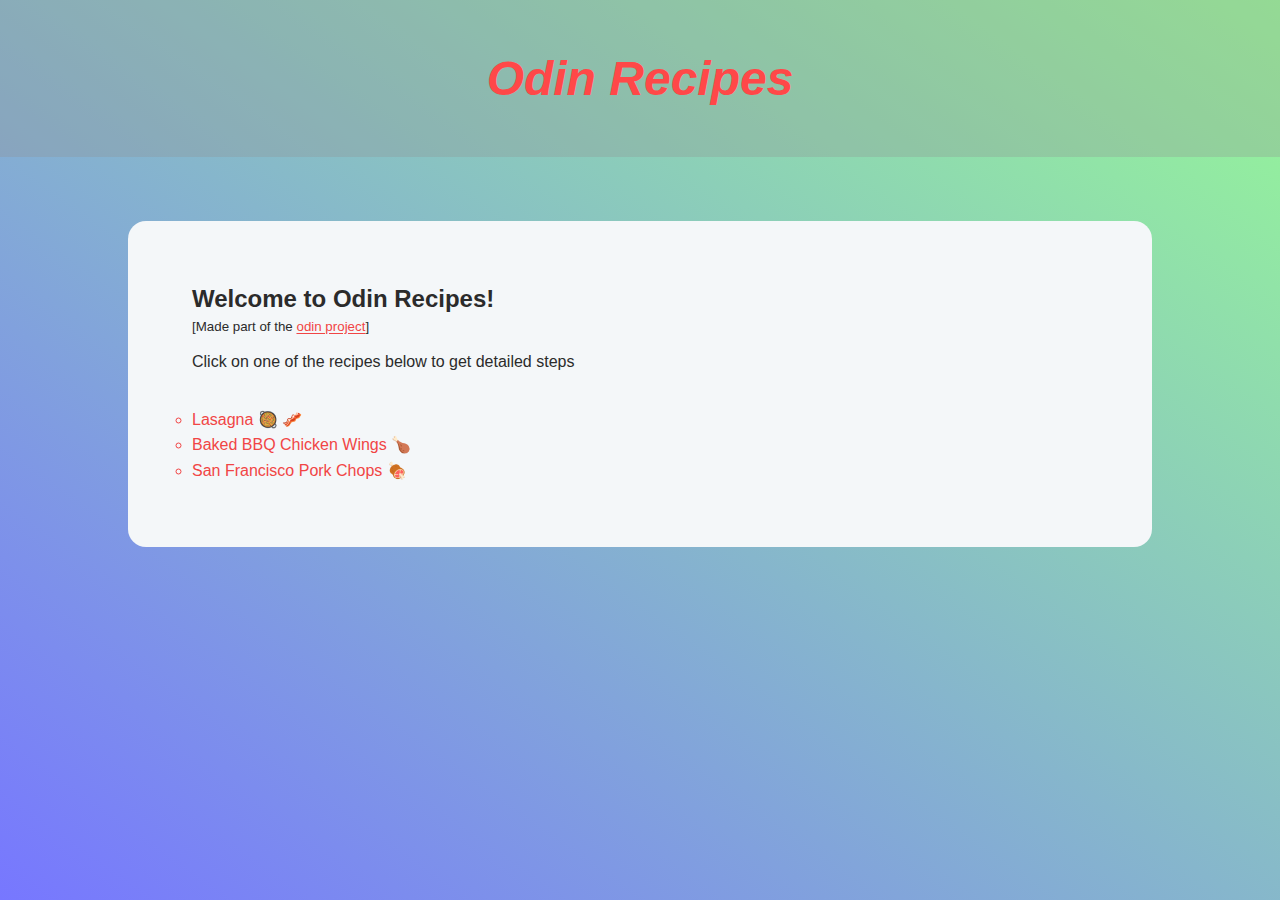
<file: index.html>
<!DOCTYPE html>
<html lang="en">
<head>
    <meta charset="UTF-8">
    <meta http-equiv="X-UA-Compatible" content="IE=edge">
    <meta name="viewport" content="width=device-width, initial-scale=1.0">
    <title>Odin Recipes</title>
    <link type="text/css" rel="stylesheet" href="style.css"/>
</head>
<body>
    <header><h1>Odin Recipes</h1></header>
    
    <div class="card">
        <h2>Welcome to Odin Recipes!</h2>
        <sub>[Made part of the <a href="https://www.theodinproject.com/paths/foundations/courses/foundations/lessons/recipes">odin project</a>]</sub>
        <br /><br />
        <p>Click on one of the recipes below to get detailed steps</p>
        
        <br /><br />
        <ul>
            <li>
                <a href="recipes/lasagna.html">Lasagna 🥘 🥓</a>
            </li>
            <li>
                <a href="recipes/chicken-wings.html">Baked BBQ Chicken Wings 🍗</a>
            </li>
            <li>
                <a href="recipes/pork-chops.html">San Francisco Pork Chops 🍖</a>
            </li>
        </ul>            
    </div>


</body>
</html>
</file>
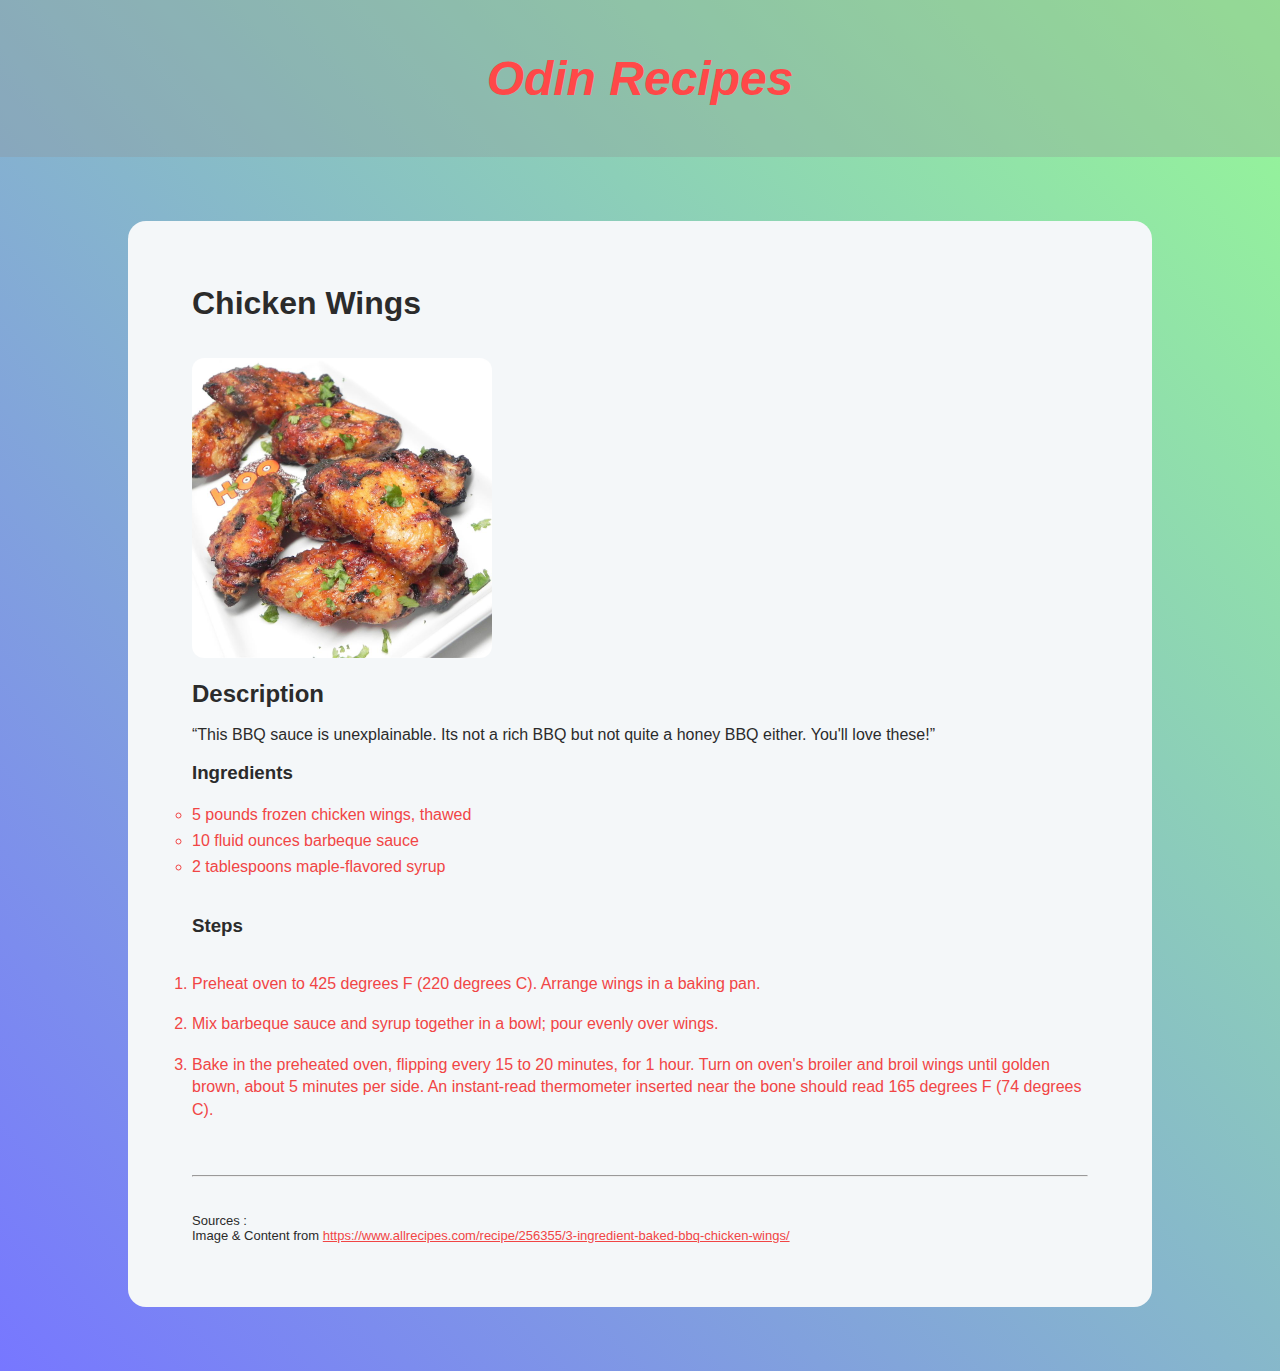
<file: recipes/chicken-wings.html>
<!DOCTYPE html>
<html lang="en">
<head>
    <meta charset="UTF-8">
    <meta http-equiv="X-UA-Compatible" content="IE=edge">
    <meta name="viewport" content="width=device-width, initial-scale=1.0">
    <title>Chicken Wings - Recipe</title>
    <link type="text/css" rel="stylesheet" href="../style.css"/>
</head>
<body>
    
    <header><h1>Odin Recipes</h1></header>
    
    <div class="card">
        <h1>Chicken Wings</h1>
        <br /><br />
        <img src="chicken-wings-photo.jpeg" alt="Photo of Chicken Wings" width="200px" height="300px"/>
        <br /><br />
        <h2>Description</h2>
        <br />
        <q>This BBQ sauce is unexplainable. Its not a rich BBQ but not quite a honey BBQ either. You'll love these!</q>
        <br /><br />
        <h3>Ingredients</h3>
        <br />
        <ul>
            <li>5 pounds frozen chicken wings, thawed</li>
            <li>10 fluid ounces barbeque sauce</li>
            <li>2 tablespoons maple-flavored syrup</li>
        </ul>            
        
        <br /><br />
        <h3>Steps</h3>
        <br />
        
        <ol>
            <li>Preheat oven to 425 degrees F (220 degrees C). Arrange wings in a baking pan.</li>
            <li>Mix barbeque sauce and syrup together in a bowl; pour evenly over wings.</li>
            <li>Bake in the preheated oven, flipping every 15 to 20 minutes, for 1 hour. Turn on oven's broiler and broil wings until golden brown, about 5 minutes per side. An instant-read thermometer inserted near the bone should read 165 degrees F (74 degrees C).</li>
        </ol>
        
        <br /><br />
        <hr />
        <br /><br />
        
            <footer>
                Sources :
                <br />
                Image & Content from <a href="https://www.allrecipes.com/recipe/256355/3-ingredient-baked-bbq-chicken-wings/">https://www.allrecipes.com/recipe/256355/3-ingredient-baked-bbq-chicken-wings/</a>

            </footer>
    </div>



</body>
</html>
</file>
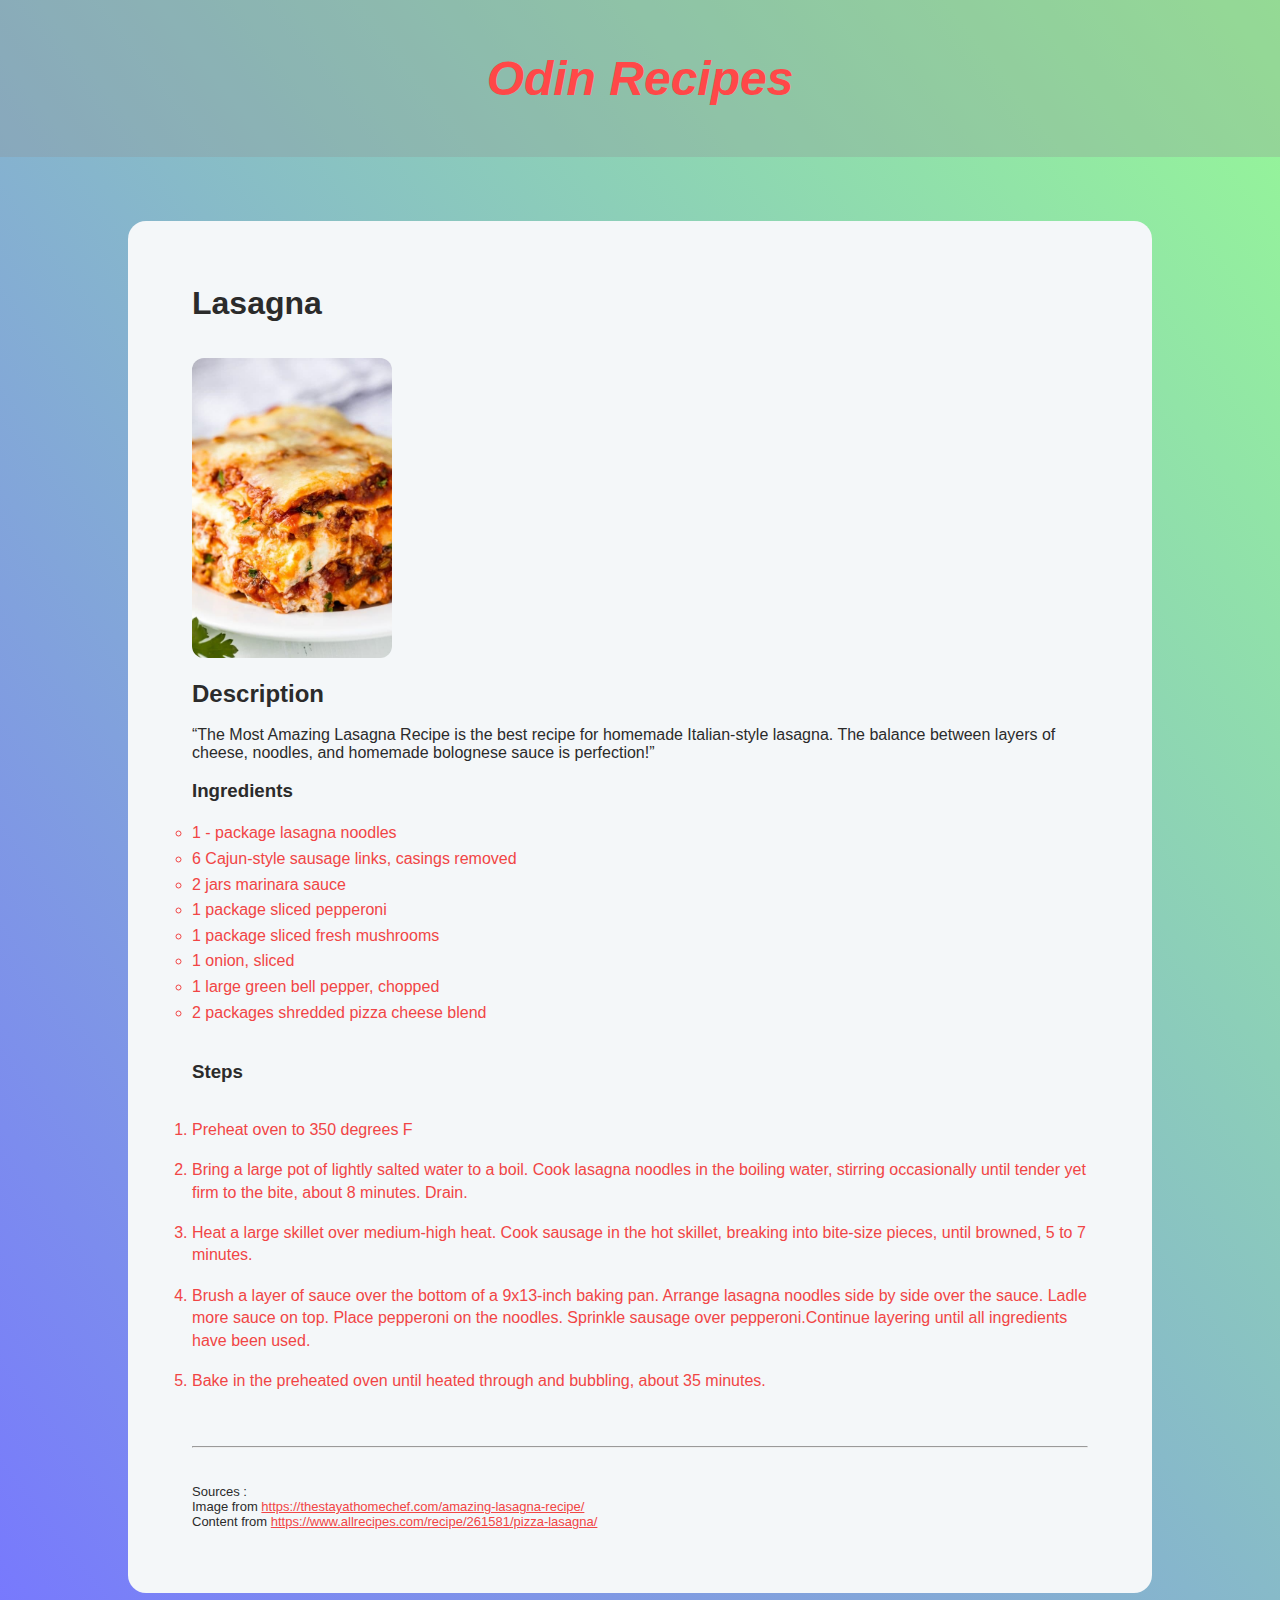
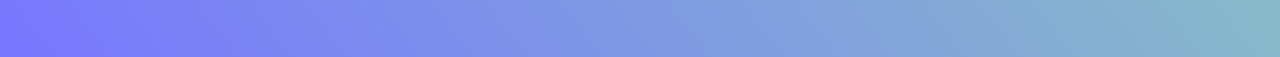
<file: recipes/lasagna.html>
<!DOCTYPE html>
<html lang="en">
<head>
    <meta charset="UTF-8">
    <meta http-equiv="X-UA-Compatible" content="IE=edge">
    <meta name="viewport" content="width=device-width, initial-scale=1.0">
    <title>Lasagna - Recipe</title>
    <link type="text/css" rel="stylesheet" href="../style.css"/>
</head>
<body>
    
    <header><h1>Odin Recipes</h1></header>
    
    <div class="card">
        <h1>Lasagna</h1>
        <br /><br />
        <img src="lasagna-photo.jpeg" alt="Photo of a Lasagna" width="200px" height="300px"/>
        <br /><br />
        <h2>Description</h2>
        <br />
        <q>The Most Amazing Lasagna Recipe is the best recipe for homemade Italian-style lasagna. The balance between layers of cheese,
             noodles, and homemade bolognese sauce is perfection!</q>
        <br /><br />
        <h3>Ingredients</h3>
        <br />
        <ul>
            <li>1 - package lasagna noodles</li>
            <li>6 Cajun-style sausage links, casings removed</li>
            <li>2 jars marinara sauce</li>
            <li>1 package sliced pepperoni</li>
            <li>1 package sliced fresh mushrooms</li>
            <li>1 onion, sliced</li>
            <li>1 large green bell pepper, chopped</li>
            <li>2 packages shredded pizza cheese blend</li>
        </ul>            
        
        <br /><br />
        <h3>Steps</h3>
        <br />
        
        <ol>
            <li>Preheat oven to 350 degrees F</li>
            <li>Bring a large pot of lightly salted water to a boil. Cook lasagna noodles in the boiling water, stirring occasionally until tender yet firm to the bite, about 8 minutes. Drain.</li>
            <li>Heat a large skillet over medium-high heat. Cook sausage in the hot skillet, breaking into bite-size pieces, until browned, 5 to 7 minutes.</li>
            <li>Brush a layer of sauce over the bottom of a 9x13-inch baking pan. Arrange lasagna noodles side by side over the sauce. Ladle more sauce on top. Place pepperoni on the noodles. Sprinkle sausage over pepperoni.Continue layering until all ingredients have been used.</li>
            <li>Bake in the preheated oven until heated through and bubbling, about 35 minutes.</li>
        </ol>
        
        <br /><br />
        <hr />
        <br /><br />
        
            <footer>
                Sources :
                <br />
                Image from <a href="https://thestayathomechef.com/amazing-lasagna-recipe/">https://thestayathomechef.com/amazing-lasagna-recipe/</a>
                <br />
                Content from <a href="https://www.allrecipes.com/recipe/261581/pizza-lasagna/">https://www.allrecipes.com/recipe/261581/pizza-lasagna/</a>
            </footer>
    </div>



</body>
</html>
</file>
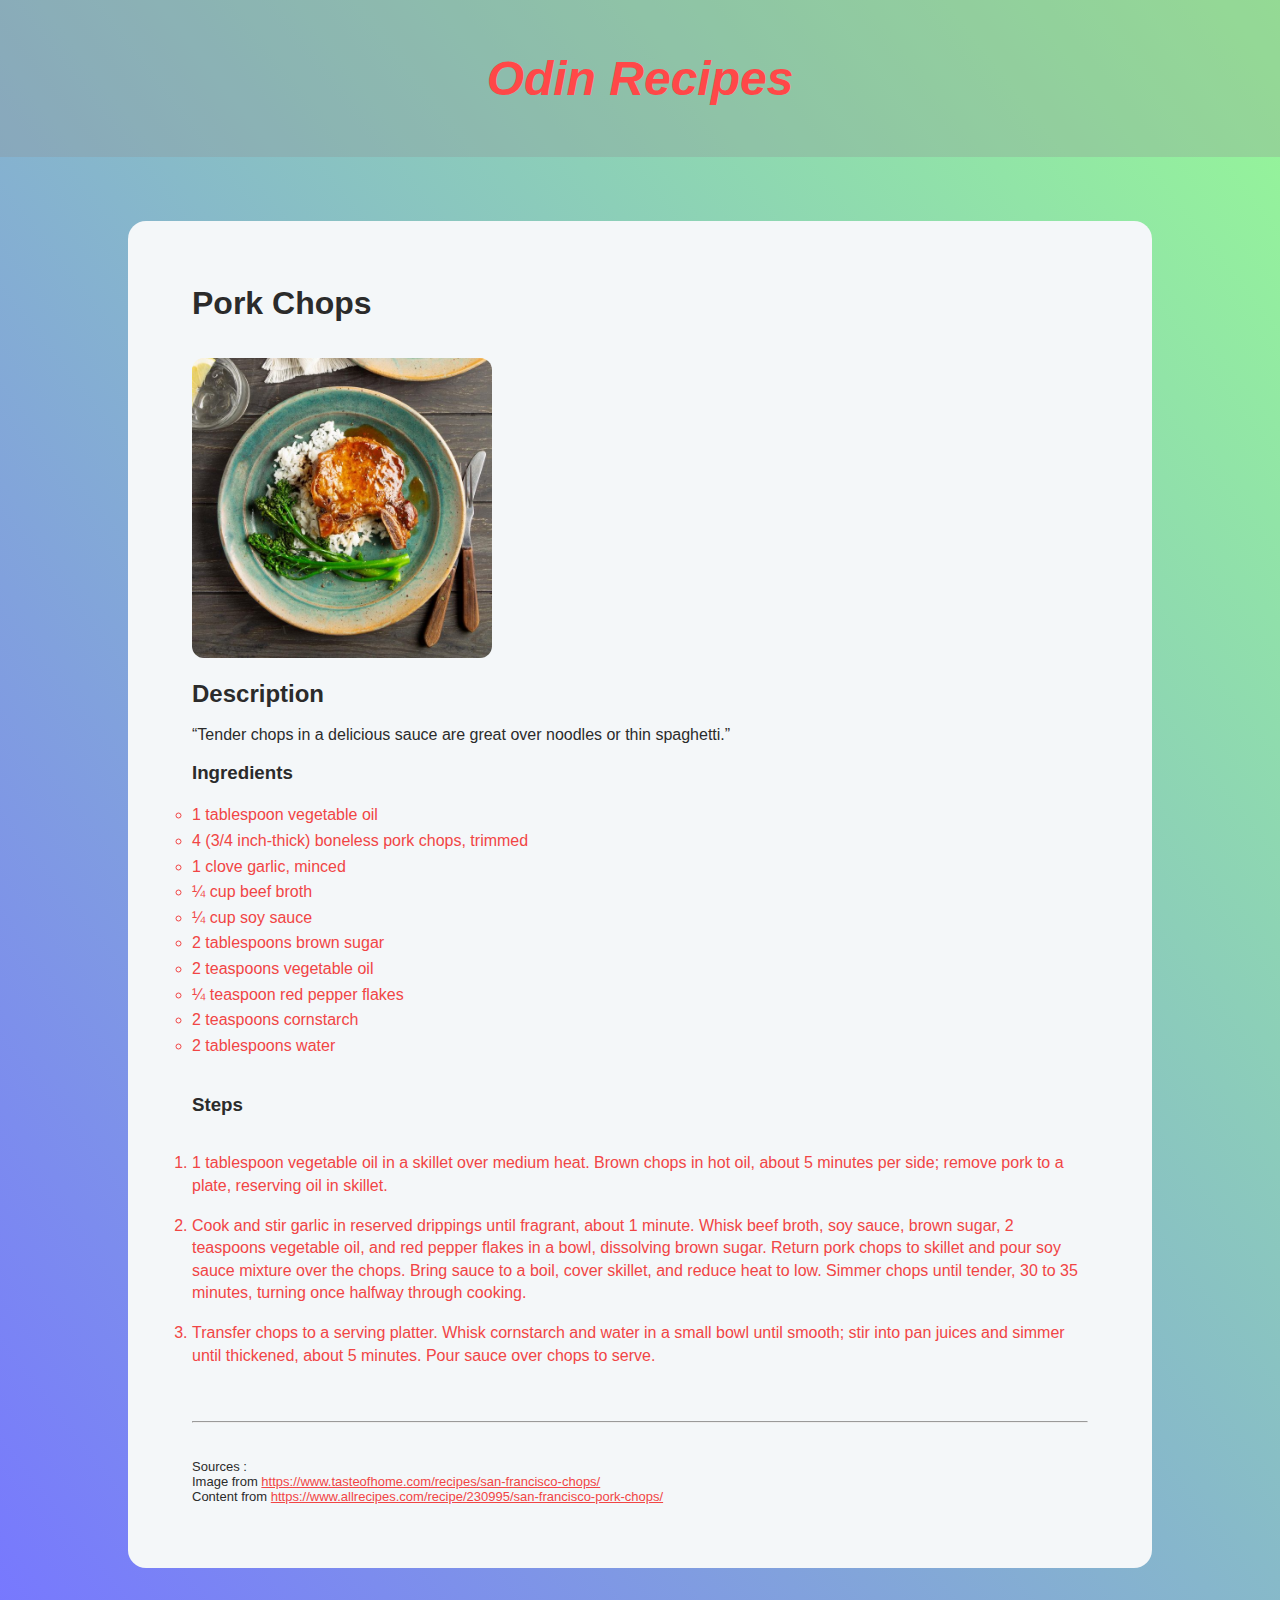
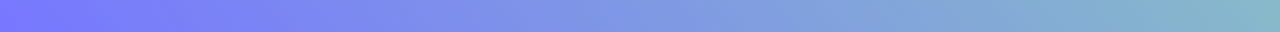
<file: recipes/pork-chops.html>
<!DOCTYPE html>
<html lang="en">
<head>
    <meta charset="UTF-8">
    <meta http-equiv="X-UA-Compatible" content="IE=edge">
    <meta name="viewport" content="width=device-width, initial-scale=1.0">
    <title>Pork Chops - Recipe</title>
    <link type="text/css" rel="stylesheet" href="../style.css"/>
</head>
<body>
    
    <header><h1>Odin Recipes</h1></header>
    
    <div class="card">
        <h1>Pork Chops</h1>
        <br /><br />
        <img src="pork-chops-image.jpeg" alt="Photo of Pork Chops" width="200px" height="300px"/>
        <br /><br />
        <h2>Description</h2>
        <br />
        <q>Tender chops in a delicious sauce are great over noodles or thin spaghetti.</q>
        <br /><br />
        <h3>Ingredients</h3>
        <br />
        <ul>
            <li>1 tablespoon vegetable oil</li>
            <li>4 (3/4 inch-thick) boneless pork chops, trimmed</li>
            <li>1 clove garlic, minced</li>
            <li>¼ cup beef broth</li>
            <li>¼ cup soy sauce</li>
            <li>2 tablespoons brown sugar</li>
            <li>2 teaspoons vegetable oil</li>
            <li>¼ teaspoon red pepper flakes</li>
            <li>2 teaspoons cornstarch</li>
            <li>2 tablespoons water</li>
        </ul>            
        
        <br /><br />
        <h3>Steps</h3>
        <br />
        
        <ol>
            <li>1 tablespoon vegetable oil in a skillet over medium heat. Brown chops in hot oil, about 5 minutes per side; remove pork to a plate, reserving oil in skillet.</li>
            <li>Cook and stir garlic in reserved drippings until fragrant, about 1 minute. Whisk beef broth, soy sauce, brown sugar, 2 teaspoons vegetable oil, and red pepper flakes in a bowl, dissolving brown sugar. Return pork chops to skillet and pour soy sauce mixture over the chops. Bring sauce to a boil, cover skillet, and reduce heat to low. Simmer chops until tender, 30 to 35 minutes, turning once halfway through cooking.</li>
            <li>Transfer chops to a serving platter. Whisk cornstarch and water in a small bowl until smooth; stir into pan juices and simmer until thickened, about 5 minutes. Pour sauce over chops to serve.</li>
        </ol>
        
        <br /><br />
        <hr />
        <br /><br />
        
            <footer>
                Sources :
                <br />
                Image from <a href="https://www.tasteofhome.com/recipes/san-francisco-chops/">https://www.tasteofhome.com/recipes/san-francisco-chops/</a>
                <br />
                Content from <a href="https://www.allrecipes.com/recipe/230995/san-francisco-pork-chops/">https://www.allrecipes.com/recipe/230995/san-francisco-pork-chops/</a>
            </footer>
    </div>



</body>
</html>
</file>
<file: style.css>
*{
    margin: 0;
    padding: 0;
    box-sizing: border-box;
    font-family: sans-serif;
    color: rgb(241, 69, 69);
}

html{
    min-height: 100%;

}

body{
    background-image: linear-gradient(to bottom left,rgb(150, 249, 150),rgb(119, 119, 255));
    background-repeat: no-repeat;
    
}

header{
    padding: 4% 0;
    overflow: visible;
    white-space: nowrap;
    text-align: center;
    background-color: rgba(145, 145, 145,0.3);
    /*margin: 10% 50%;*/
    /*word-wrap: normal;*/
}

header > h1{
    font-family: 'Gill Sans', 'Gill Sans MT', Calibri, 'Trebuchet MS', sans-serif;
    font-size: 48px;
    font-style: oblique;
    color: rgb(255, 72, 72);
    /*letter-spacing: 3px;*/
}

.card{
    margin: 5% 10%;
    padding: 5%;
    height: max-content;
    /*text-align: center;*/
    background-color: rgb(244, 247, 249);
    border-radius: 18px;
}

.card > *{
    color: rgb(43, 43, 43);
    width: inherit;
    border-radius: 12px;
}

ul{
    list-style-type: circle;
    line-height: 160%;
}

ol > li{
    line-height: 140%;
    margin: 2% 0;
}



ul>li>a{
    text-decoration: none;
}

footer{
    font-size: small;
}
</file>
